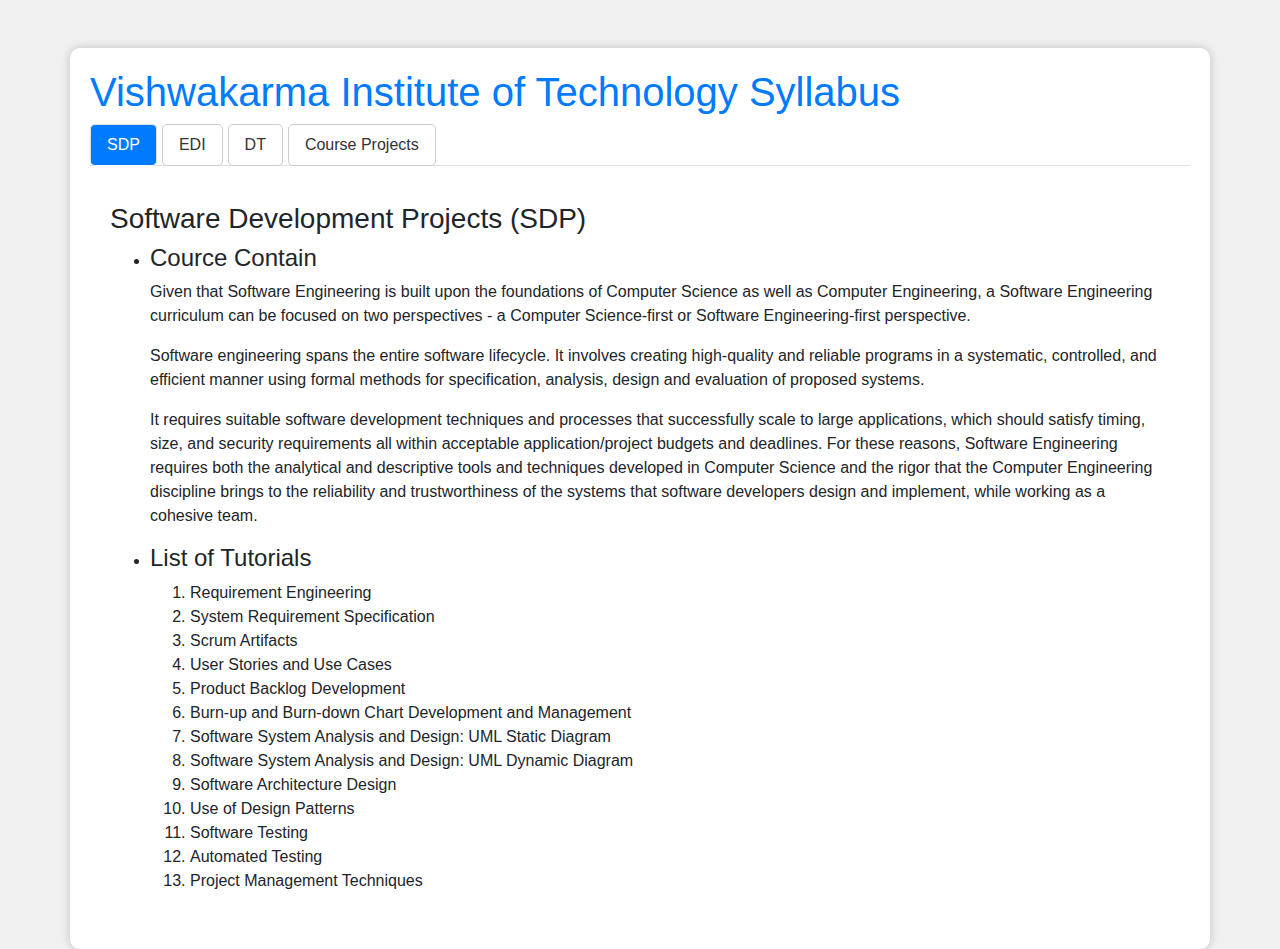
<file: 02_toggleable_subjectdetails/index.html>
<!DOCTYPE html>
<html lang="en">
<head>
    <meta charset="UTF-8">
    <meta name="viewport" content="width=device-width, initial-scale=1.0">
    <title>VIT</title>
    <!-- Include Bootstrap CSS and JavaScript -->
    <link rel="stylesheet" href="https://maxcdn.bootstrapcdn.com/bootstrap/4.5.2/css/bootstrap.min.css">
    <script src="https://code.jquery.com/jquery-3.5.1.slim.min.js"></script>
    <script src="https://cdn.jsdelivr.net/npm/@popperjs/core@2.5.3/dist/umd/popper.min.js"></script>
    <script src="https://maxcdn.bootstrapcdn.com/bootstrap/4.5.2/js/bootstrap.min.js"></script>

    <style>
        /* Body style */
        body {
            background-color: #f0f0f0;
        }

        /* Container style */
        .container {
            background-color: #fff;
            padding: 20px;
            border-radius: 10px;
            box-shadow: 0 0 10px rgba(0, 0, 0, 0.2);
        }

        /* Tab navigation style */
        .nav-tabs .nav-link {
            color: #333;
        }

        /* Active tab style */
        .nav-tabs .nav-link.active {
            background-color: #007bff;
            color: #fff;
        }

        /* Tab content style */
        .tab-content {
            padding: 20px;
        }
    </style>
    <style>
        /* Body style */
        body {
            background-color: #f0f0f0;
            font-family: Arial, sans-serif;
        }
    
        /* Container style */
        .container {
            background-color: #fff;
            padding: 20px;
            border-radius: 10px;
            box-shadow: 0 0 10px rgba(0, 0, 0, 0.2);
            margin-top: 20px;
        }
    
        /* Heading style */
        h1 {
            color: #007bff;
        }
    
        /* Tab navigation style */
        .nav-tabs .nav-link {
            color: #333;
            border: 1px solid #ccc;
            border-radius: 5px;
            margin-right: 5px;
        }
    
        /* Active tab style */
        .nav-tabs .nav-link.active {
            background-color: #007bff;
            color: #fff;
        }
    
        /* Tab content style */
        .tab-content {
            padding: 20px;
        }
    
        /* Table style */
        table {
            width: 100%;
            border-collapse: collapse;
            margin-top: 20px;
        }
    
        table, th, td {
            border: 1px solid #ccc;
        }
    
        th, td {
            padding: 8px;
            text-align: center;
        }
    
        th {
            background-color: #007bff;
            color: #fff;
        }
    </style>
    


</head>
<body>
    <div class="container mt-5">
        <h1>Vishwakarma Institute of Technology Syllabus</h1>
        

        <ul class="nav nav-tabs" id="projectTabs">
            <li class="nav-item">
                <a class="nav-link active" data-toggle="tab" href="#sdpTab">SDP</a>
            </li>
            <li class="nav-item">
                <a class="nav-link" data-toggle="tab" href="#ediTab">EDI</a>
            </li>
            <li class="nav-item">
                <a class="nav-link" data-toggle="tab" href="#dtTab">DT</a>
            </li>
            <li class="nav-item">
                <a class="nav-link" data-toggle="tab" href="#courseTab">Course Projects</a>
            </li>
        </ul>

        <!-- Tab Content -->
        <div class="tab-content mt-3">
            <!-- SDP Tab Content -->
            <div class="tab-pane fade show active" id="sdpTab">
                <h3>Software Development Projects (SDP)</h3>
                <ul><li>
                <h4>Cource Contain</h4>
                <p>Given that Software Engineering is built upon the foundations of Computer Science as well as 
                    Computer Engineering, a Software Engineering curriculum can be focused on two perspectives - a 
                    Computer Science-first or Software Engineering-first perspective.</p>
                <p>Software engineering spans the entire software lifecycle. It involves creating high-quality and 
                    reliable programs in a systematic, controlled, and efficient manner using formal methods for specification, 
                    analysis, design and evaluation of proposed systems.</p>
                <p>It requires suitable software development techniques and processes 
                    that successfully scale to large applications, which should satisfy timing, size, and security 
                    requirements all within acceptable application/project budgets and deadlines. For these reasons, 
                    Software Engineering requires both the analytical and descriptive tools and techniques developed in 
                    Computer Science and the rigor that the Computer Engineering discipline brings to the reliability and 
                    trustworthiness of the systems that software developers design and implement, while working as a 
                    cohesive team.
                </p></li>
                
                <li>
                <h4>List of Tutorials</h4>
                <ol>
                    <li>Requirement Engineering</li>
                    <li>System Requirement Specification</li>
                    <li>Scrum Artifacts</li>
                    <li>User Stories and Use Cases</li>
                    <li>Product Backlog Development</li>
                    <li>Burn-up and Burn-down Chart Development and Management</li>
                    <li>Software System Analysis and Design: UML Static Diagram</li>
                    <li>Software System Analysis and Design: UML Dynamic Diagram</li>
                    <li>Software Architecture Design</li>
                    <li>Use of Design Patterns</li>
                    <li>Software Testing</li>
                    <li>Automated Testing</li>
                    <li>Project Management Techniques</li>
                </ol></li>
                </ul>
                
            </div>

            <!-- EDI Tab Content -->
            <div class="tab-pane fade" id="ediTab">
                <h3>Engineering Design and Innovation (EDI)</h3>
              
                <ul><li>
                    <h4>Course Contain</h4>
                    <p> Project Centric Learning (PCL) is a powerful tool for students to work in areas 
                        of their choice and strengths. Along with course based projects, curriculum can be enriched with 
                        semester long Engineering Design and Development courses, in which students can solve socially 
                        relevant problems using various technologies from relevant disciplines.</p>
                     <p> The various socially relevant 
                         domains can be like Health care, Agriculture, Defense, Education, Smart City, Smart Energy and 
                         Swaccha Bharat Abhiyan. To gain the necessary skills to tackle such projects, students can select 
                         relevant online courses and acquire skills from numerous sources under guidance of faculty and 
                         enrich their knowledge in the project domain, thereby achieving project centric learning.</p>
                     <p>Modern world sustained and advanced through the successful completion of projects. In short, if students are 
                        prepared for success in life, we need to prepare them for a project-based world. It is a style of active 
                        learning and inquiry-based learning. Project centric learning will also redefine the role of teacher as 
                        mentor in the learning process.</p>
                    <p> The PCL model focuses the student on a big open-ended question, 
                        challenge, or problem to research and respond to and/or solve. It brings students not only to know, 
                        understand and remember rather it takes them to analyze, design and apply categories of Bloom's 
                        Taxonomy.</p>
                    </li>
                    <li><h4>Selection of project</h4>
                        <ul>
                            <li>Students must focus to initiate the task/idea. The idea inception and consideration shall be from the following areas as a real-world problem:</li>
                            <ul>
                                <li>Health Care</li>
                                <li>Agriculture</li>
                                <li>Defense</li>
                                <li>Education</li>
                                <li>Smart City</li>
                                <li>Smart Energy</li>
                                <li>Swaccha Bharat Abhiyan</li>
                                <li>Environment</li>
                                <li>Women Safety</li>
                            </ul>
                            <li>This is the sample list to start with. Faculty and students are free to include other areas which meet the society requirements at large.</li>
                            <li>The model begins with the identifying of a problem, often growing out of a question or “wondering”. This formulated problem then stands as the starting point for learning. Students design and analyze the problem/project within an articulated disciplinary subject frame/domain.</li>
                            <li>A problem can be theoretical, practical, social, technical, symbolic, cultural, and/or scientific and grows out of students’ wondering within different disciplines and professional environments. A chosen problem has to be exemplary. The problem may involve an interdisciplinary approach in both the analysis and solving phases.</li>
                            <li>By exemplarity, a problem needs to refer back to a particular practical, scientific, social and/or technical domain. The problem should stand as one specific example or manifestation of more general learning outcomes related to knowledge and/or modes of inquiry.</li>
                        </ul>
                        </li>
                </ul>

               
                
            </div>

            <!-- DT Tab Content -->
            <div class="tab-pane fade" id="dtTab">
                <h3>Design Thinking (DT)</h3>
               <ul>
                <li><h4>Section 1: Topics/Contents</h4>
                    <ul>
                        <li>What is research?</li>
                        <li>Importance of Paper Publication and Patents</li>
                        <li>Structure of Paper</li>
                        <li>Journal Publication</li>
                        <li>Publication in conference</li>
                        <li>Literature Review</li>
                        <li>Research Paper Writing</li>
                        <li>Journal Ratings and Evaluation</li>
                        <li>How to rate a Journal?</li>
                        <li>Intellectual property (IP)</li>
                        <li>Research Ethics</li>
                        <li>Entrepreneurship</li>
                    </ul></li>
                <li><h4>Section 2: Topics/Contents</h4>
                    <ul>
                        <li>Structure of The paper</li>
                        <li>Journal List (Top 50 Journals)</li>
                        <li>Selection of the journal</li>
                        <li>Use of various online journal selection tools</li>
                        <li>Plagiarism checking</li>
                        <li>Improving contents of the paper</li>
                        <li>Patent drafting</li>
                        <li>Patent search</li>
                        <li>Filing of patent</li>
                        <li>Writing answers to reviewer questions</li>
                        <li>Modification in manuscript</li>
                        <li>Checking of publication draft</li>
                    </ul></li>
               <li> <table border="1">
                <thead>
                    <tr>
                        <th>Program Outcomes</th>
                        <th>1</th>
                        <th>2</th>
                        <th>3</th>
                        <th>4</th>
                        <th>5</th>
                        <th>6</th>
                        <th>7</th>
                        <th>8</th>
                        <th>9</th>
                        <th>10</th>
                        <th>11</th>
                        <th>12</th>
                    </tr>
                </thead>
                <tbody>
                    <tr>
                        <td>CO 1</td>
                        <td>1</td>
                        <td>1</td>
                        <td>1</td>
                        <td>1</td>
                        <td>1</td>
                        <td>--</td>
                        <td>--</td>
                        <td>--</td>
                        <td>--</td>
                        <td>--</td>
                        <td>--</td>
                        <td>1</td>
                    </tr>
                    <tr>
                        <td>CO 2</td>
                        <td>1</td>
                        <td>1</td>
                        <td>1</td>
                        <td>1</td>
                        <td>1</td>
                        <td>--</td>
                        <td>--</td>
                        <td>--</td>
                        <td>--</td>
                        <td>--</td>
                        <td>--</td>
                        <td>1</td>
                    </tr>
                    <tr>
                        <td>CO 3</td>
                        <td>2</td>
                        <td>2</td>
                        <td>3</td>
                        <td>3</td>
                        <td>2</td>
                        <td>2</td>
                        <td>1</td>
                        <td>1</td>
                        <td>2</td>
                        <td>2</td>
                        <td>3</td>
                        <td>1</td>
                    </tr>
                    <tr>
                        <td>CO 4</td>
                        <td>1</td>
                        <td>1</td>
                        <td>3</td>
                        <td>3</td>
                        <td>1</td>
                        <td>2</td>
                        <td>1</td>
                        <td>3</td>
                        <td>2</td>
                        <td>2</td>
                        <td>1</td>
                        <td>1</td>
                    </tr>
                    <!-- Add more rows for other program outcomes -->
                </tbody>
            </table></li>
                </ul> 

               
            </div>

            <!-- Course Projects Tab Content -->
            <div class="tab-pane fade" id="courseTab">
                <h3>Course Projects</h3>
                <ul><li>
                    <h4>List of Course Project Areas</h4>
                <ol>
                    <li>Develop a responsive web application for Student Grievance System</li>
                    <li>Develop a responsive web application for Workflow Management System for MNC</li>
                    <li>Develop a responsive Gaming Website</li>
                    <li>Develop a responsive web application to help farmers solve their farming problems</li>
                    <li>Develop a responsive web application for GST Billing Software for Small Business</li>
                    <li>Develop a responsive web application for online Crime Reporting System using PHP</li>
                    <li>Develop a responsive web application for online College Voting System</li>
                    <li>Develop a responsive web application for online Loan Processing System for Farmers</li>
                    <li>Develop a responsive web application for restaurant food order management</li>
                    <li>Develop a responsive web application for an e-book shop</li>
                    <li>Develop a responsive web application for an online music store</li>
                    <li>Develop a responsive web application for guest visiting management to your society</li>
                    <li>Develop a responsive web application for a web search engine</li>
                </ol>
                </li></ul>
            </div>
        </div>
    </div>

    <!-- jQuery Functionality -->
    <script>
        $(document).ready(function () {
            $('#projectTabs a').click(function (e) {
                e.preventDefault();
                $(this).tab('show');
            });
        });
    </script>
</body>
</html>
</file>
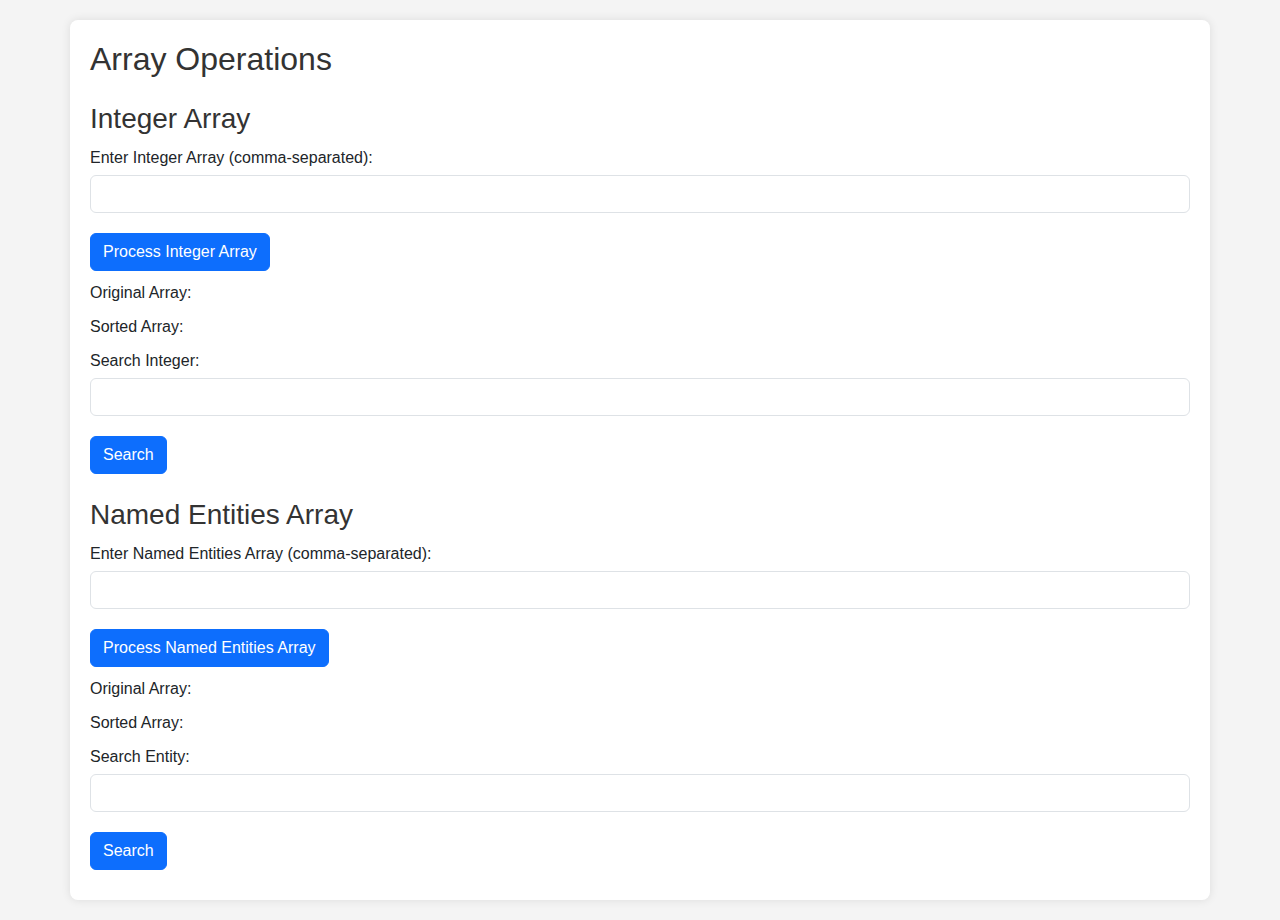
<file: 03_sorting an array/index.html>
<!DOCTYPE html>
<html lang="en">
<head>
    <meta charset="UTF-8">
    <meta name="viewport" content="width=device-width, initial-scale=1.0">
    <title>Array Operations</title>

    <!-- Bootstrap CSS -->
    <link href="https://cdn.jsdelivr.net/npm/bootstrap@5.3.0/dist/css/bootstrap.min.css" rel="stylesheet">

    <style>
        body {
            font-family: Arial, sans-serif;
            margin: 20px;
            background-color: #f4f4f4;
        }

        .container {
            margin-top: 20px;
            background-color: #fff;
            padding: 20px;
            border-radius: 8px;
            box-shadow: 0 0 10px rgba(0, 0, 0, 0.1);
        }

        h2, h3 {
            color: #333;
        }

        button {
            margin-top: 10px;
        }

        p {
            margin: 10px 0;
        }

        input, span {
            margin: 5px 0;
        }

        #integerSearchResult, #entitySearchResult {
            font-weight: bold;
        }
    </style>
</head>
<body>

<div class="container">
    <h2 class="mb-4">Array Operations</h2>

    <!-- Integer Array Section -->
    <div>
        <h3>Integer Array</h3>
        <p>Enter Integer Array (comma-separated): <input type="text" id="userIntegerArray" class="form-control"></p>
        <button class="btn btn-primary" onclick="processIntegerArray()">Process Integer Array</button>
        <p>Original Array: <span id="integerArray"></span></p>
        <p>Sorted Array: <span id="sortedIntegerArray"></span></p>
        <p>Search Integer: <input type="number" id="searchInteger" class="form-control"></p>
        <button class="btn btn-primary" onclick="searchInteger()">Search</button>
        <p id="integerSearchResult"></p>
    </div>

    <!-- Named Entities Array Section -->
    <div class="mt-4">
        <h3>Named Entities Array</h3>
        <p>Enter Named Entities Array (comma-separated): <input type="text" id="userNamedEntitiesArray" class="form-control"></p>
        <button class="btn btn-primary" onclick="processNamedEntitiesArray()">Process Named Entities Array</button>
        <p>Original Array: <span id="namedEntitiesArray"></span></p>
        <p>Sorted Array: <span id="sortedNamedEntitiesArray"></span></p>
        <p>Search Entity: <input type="text" id="searchEntity" class="form-control"></p>
        <button class="btn btn-primary" onclick="searchEntity()">Search</button>
        <p id="entitySearchResult"></p>
    </div>
</div>

<script src="https://code.jquery.com/jquery-3.6.4.min.js"></script>
<script src="https://cdn.jsdelivr.net/npm/@popperjs/core@2.11.6/dist/umd/popper.min.js"></script>
<script src="https://cdn.jsdelivr.net/npm/bootstrap@5.3.0/dist/js/bootstrap.min.js"></script>

<script>
    let integerArray = [];
    let sortedIntegerArray = [];
    let namedEntitiesArray = [];
    let sortedNamedEntitiesArray = [];

    function processIntegerArray() {
        const userIntegerInput = document.getElementById("userIntegerArray").value.trim();
        integerArray = userIntegerInput.split(',').map(Number);
        document.getElementById("integerArray").innerText = integerArray.join(', ');

        sortedIntegerArray = [...integerArray].sort((a, b) => a - b);
        document.getElementById("sortedIntegerArray").innerText = sortedIntegerArray.join(', ');
    }

    function searchInteger() {
        const searchValue = parseInt(document.getElementById("searchInteger").value);
        if (!isNaN(searchValue)) {
            const foundIndex = sortedIntegerArray.indexOf(searchValue);
            if (foundIndex !== -1) {
                document.getElementById("integerSearchResult").innerText = `Integer ${searchValue} found at index ${foundIndex + 1}`;
            } else {
                document.getElementById("integerSearchResult").innerText = `Integer ${searchValue} not found in the array`;
            }
        } else {
            document.getElementById("integerSearchResult").innerText = "Please enter a valid integer";
        }
    }

    function processNamedEntitiesArray() {
        const userEntitiesInput = document.getElementById("userNamedEntitiesArray").value.trim();
        namedEntitiesArray = userEntitiesInput.split(',').map(entity => entity.trim());
        document.getElementById("namedEntitiesArray").innerText = namedEntitiesArray.join(', ');

        sortedNamedEntitiesArray = [...namedEntitiesArray].sort();
        document.getElementById("sortedNamedEntitiesArray").innerText = sortedNamedEntitiesArray.join(', ');
    }

    function searchEntity() {
        const searchValue = document.getElementById("searchEntity").value.trim();
        if (searchValue !== "") {
            const foundIndexInSortedArray = sortedNamedEntitiesArray.indexOf(searchValue);

            if (foundIndexInSortedArray !== -1) {
                // Add 1 to the index to make it 1-based
                const adjustedIndex = foundIndexInSortedArray + 1;
                document.getElementById("entitySearchResult").innerText = `Entity "${searchValue}" found at index ${adjustedIndex}`;
            } else {
                document.getElementById("entitySearchResult").innerText = `Entity "${searchValue}" not found in the array`;
            }
        } else {
            document.getElementById("entitySearchResult").innerText = "Please enter a valid entity";
        }
    }
</script>

</body>
</html>
</file>
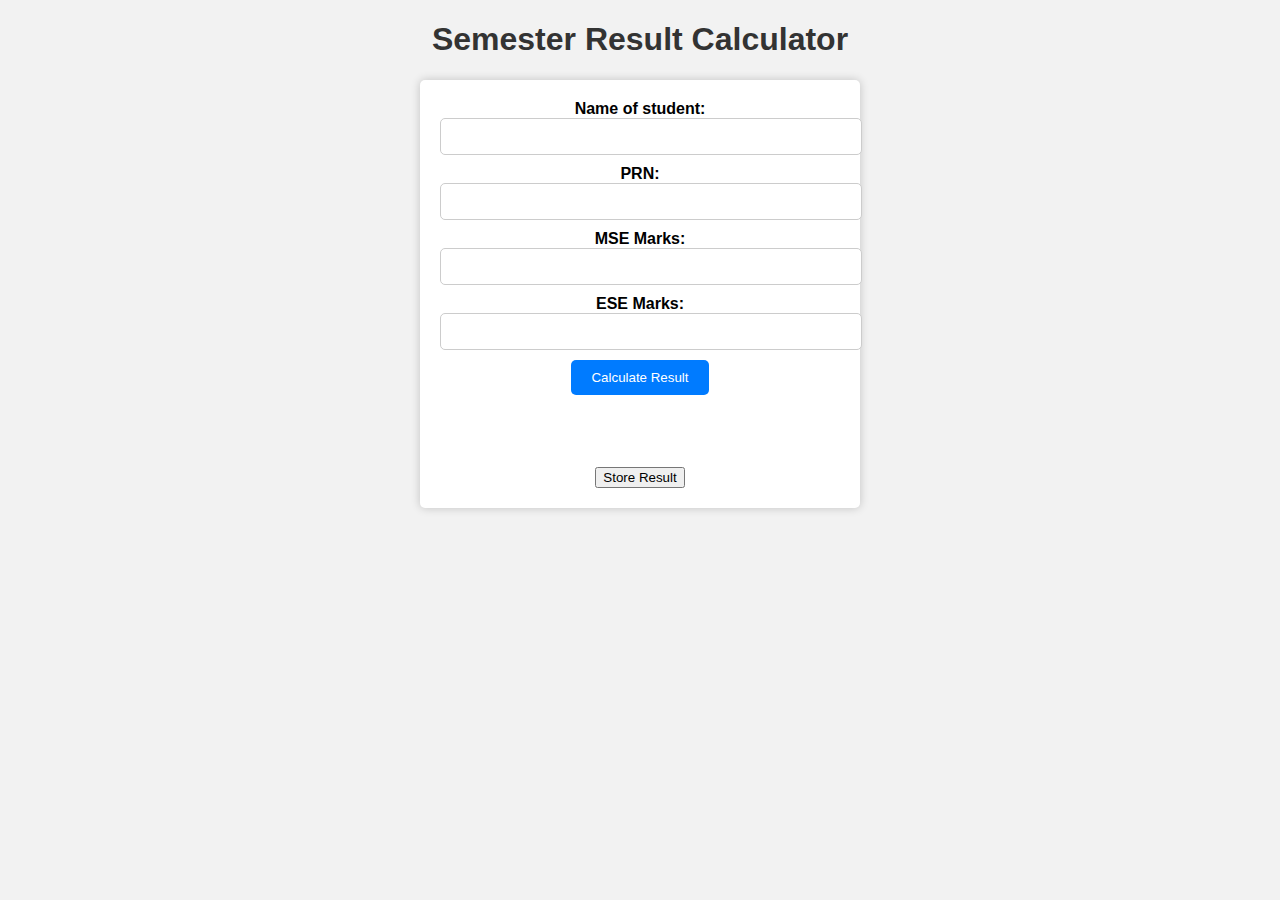
<file: 08_SEM_Result_JS_MYSQL_new/index.html>
<!DOCTYPE html>
<html lang="en">
<head>
    <meta charset="UTF-8">
    <meta name="viewport" content="width=device-width, initial-scale=1.0">
    <title>Semester Result</title>
    <style>
        body {
            font-family: Arial, sans-serif;
            background-color: #f2f2f2;
            margin: 0;
            padding: 0;
            text-align: center;
        }

        h1 {
            color: #333;
        }

        #result-form {
            max-width: 400px;
            margin: 20px auto;
            background-color: #fff;
            padding: 20px;
            border-radius: 5px;
            box-shadow: 0 0 10px rgba(0, 0, 0, 0.2);
        }

        label {
            font-weight: bold;
        }

        input[type="text"],
        input[type="number"] {
            width: 100%;
            padding: 10px;
            margin-bottom: 10px;
            border: 1px solid #ccc;
            border-radius: 5px;
        }

        #calculate-button {
            background-color: #007bff;
            color: #fff;
            border: none;
            border-radius: 5px;
            padding: 10px 20px;
            cursor: pointer;
        }

        #calculate-button:hover {
            background-color: #0056b3;
        }

        #result {
            margin-top: 20px;
            font-weight: bold;
        }
    </style>
</head>
<body>
    <h1>Semester Result Calculator</h1>
    <form id="result-form" action="result.php" method="post">
        <label for="student_name">Name of student:</label>
        <input type="text" id="student_name" name="student_name">
        <br>
        <label for="student_id">PRN:</label>
        <input type="text" id="student_id" name="student_id">
        <br>
        <label for="mse_marks">MSE Marks:</label>
        <input type="number" id="mse-marks" name="mse_marks">
        <br>
        <label for="ese_marks">ESE Marks:</label>
        <input type="number" id="ese-marks" name="ese_marks">
        <br>
        <button type="button" id="calculate-button" >Calculate Result</button>
        <br>
        <br>
        <br>
        <br>
        <br>
        <button type="submit" id="c" name="c">Store Result</button>
    </form>
    <div id="result"></div>
    <script src="result.js"></script>
</body>
</html>
</file>
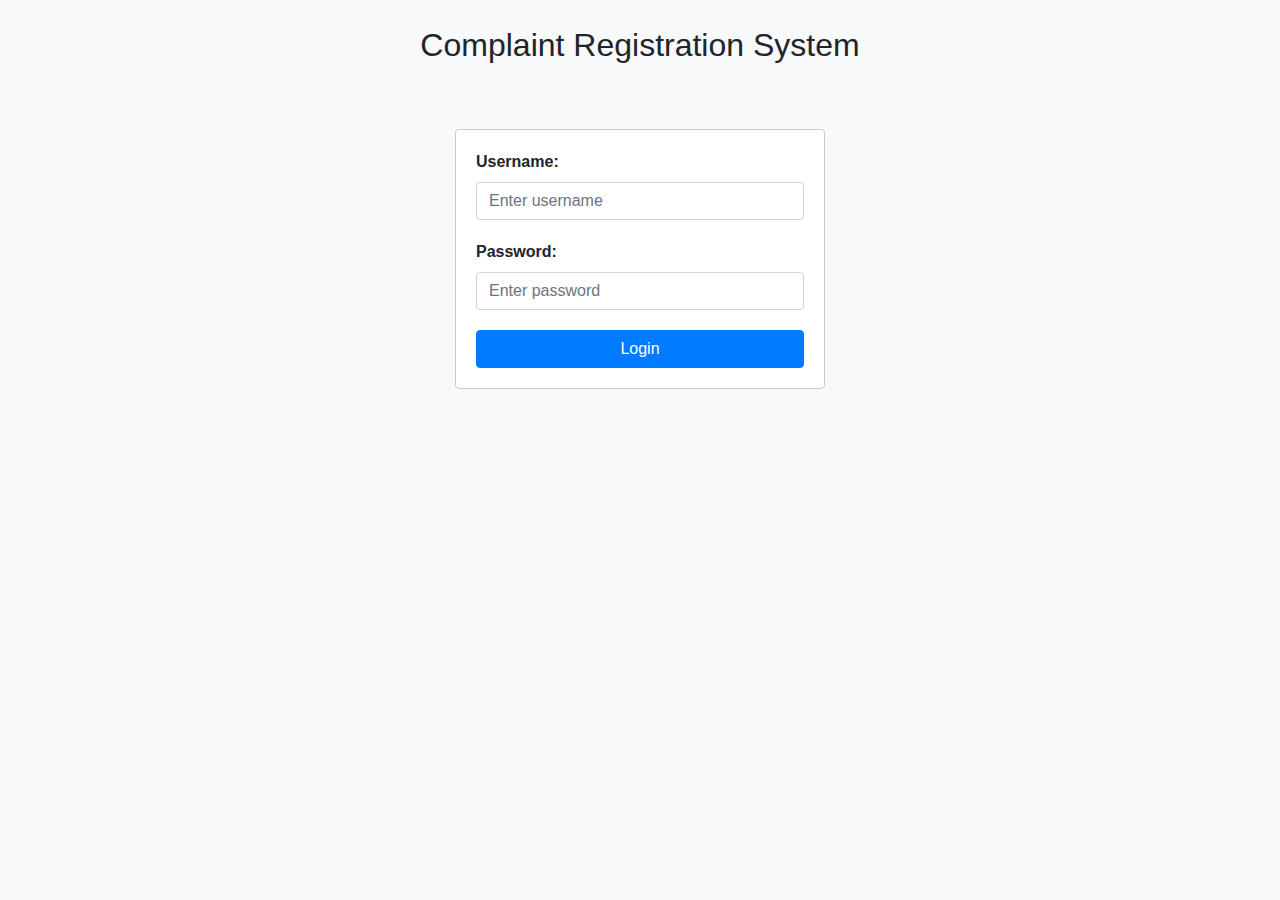
<file: 20_Complaint_PHP_SQL/index.html>
<!DOCTYPE html>
<html lang="en">
<head>
  <meta charset="UTF-8">
  <meta name="viewport" content="width=device-width, initial-scale=1.0">
  <title>Login Page</title>
  <link rel="stylesheet" href="https://stackpath.bootstrapcdn.com/bootstrap/4.5.2/css/bootstrap.min.css">
  <style>
    body {
      background-color: #f8f9fa;
    }
    h2{
        margin-top: 2%;
    }
    .login-container {
      max-width: 400px;
      margin: auto;
      margin-top: 5%;
    }

    .card {
      border: 1px solid #ccc;
    }

    .card-header {
      background-color: #007bff;
      color: #fff;
      text-align: center;
    }

    .card-body {
      padding: 20px;
    }

    .form-group {
      margin-bottom: 20px;
    }

    .form-group label {
      font-weight: bold;
    }

    .admin-login {
      display: none;
    }
  </style>
</head>
<body>
    <center><h2>Complaint Registration System</h2></center>
  <div class="container">
    <div class="row">
      <div class="col-md-12 login-container">
        <div class="card">
          <div class="card-body" id="userLogin">
            <form method="post" action="login.php">
              <div class="form-group">
                <label for="username">Username:</label>
                <input type="text" class="form-control" id="username" name = "username" placeholder="Enter username">
              </div>
              <div class="form-group">
                <label for="password">Password:</label>
                <input type="password" class="form-control" id="password" name="password" placeholder="Enter password">
              </div>
              <input type="submit" name="login" value="Login" class="btn btn-primary btn-block">
            </form>
          </div>
        </div>
      </div>
    </div>
  </div>

  <script src="https://code.jquery.com/jquery-3.5.1.slim.min.js"></script>
  <script src="https://cdn.jsdelivr.net/npm/@popperjs/core@2.10.2/dist/umd/popper.min.js"></script>
  <script src="https://stackpath.bootstrapcdn.com/bootstrap/4.5.2/js/bootstrap.min.js"></script>
</body>
</html>
</file>
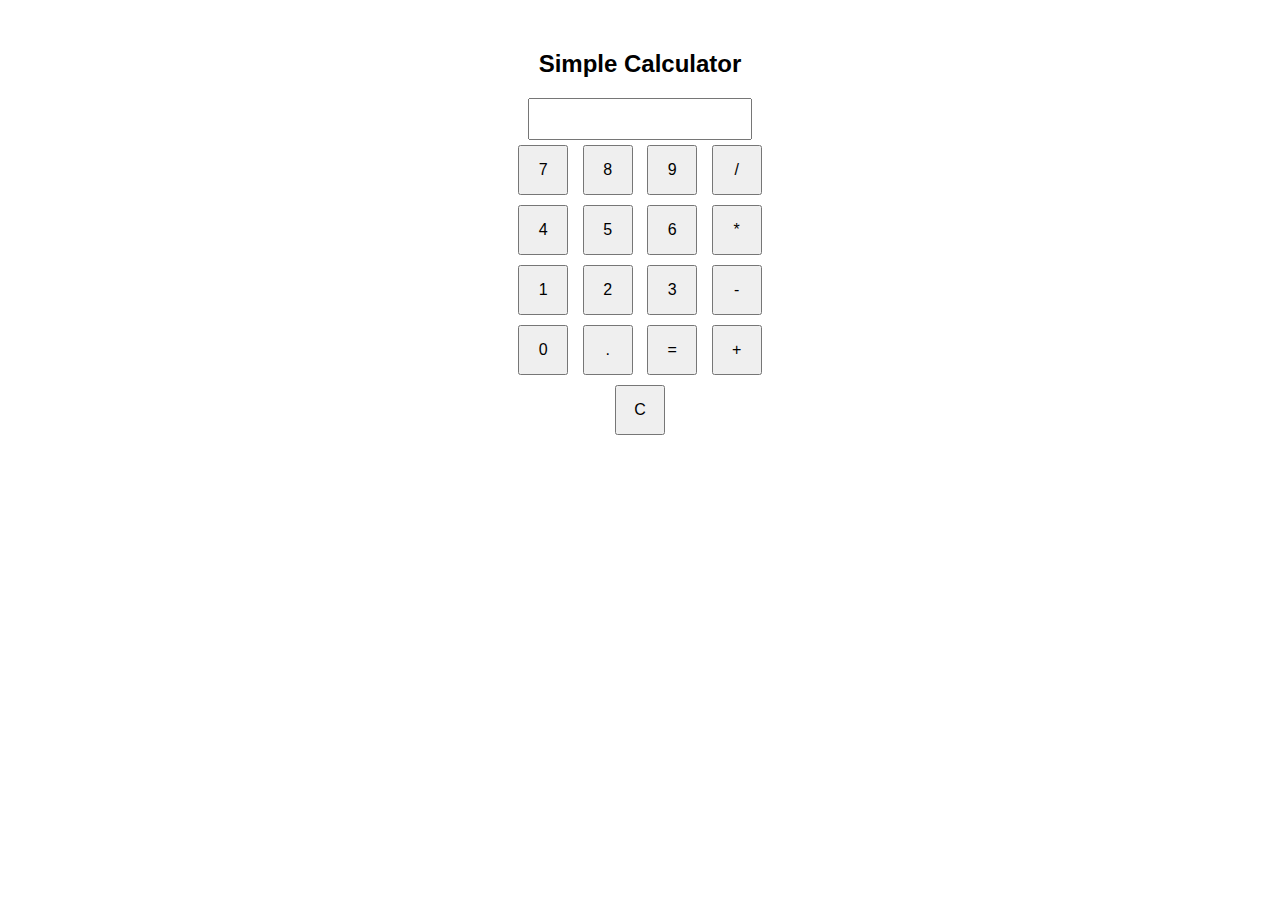
<file: 22_calculator/index.html>
<!DOCTYPE html>
<html lang="en">

<head>
    <meta charset="UTF-8">
    <meta name="viewport" content="width=device-width, initial-scale=1.0">
    <title>Simple Calculator</title>
    <style>
        body {
            font-family: Arial, sans-serif;
            text-align: center;
            margin: 50px;
        }

        input[type="text"] {
            width: 200px;
            padding: 10px;
            font-size: 16px;
        }

        input[type="button"] {
            width: 50px;
            height: 50px;
            font-size: 16px;
            margin: 5px;
        }
    </style>
</head>

<body>
    <h2>Simple Calculator</h2>
    <form name="calculatorForm">
        <input type="text" id="result" name="result" readonly>

        <br>

        <input type="button" value="7" onclick="appendToResult('7')">
        <input type="button" value="8" onclick="appendToResult('8')">
        <input type="button" value="9" onclick="appendToResult('9')">
        <input type="button" value="/" onclick="appendToResult('/')">

        <br>

        <input type="button" value="4" onclick="appendToResult('4')">
        <input type="button" value="5" onclick="appendToResult('5')">
        <input type="button" value="6" onclick="appendToResult('6')">
        <input type="button" value="*" onclick="appendToResult('*')">

        <br>

        <input type="button" value="1" onclick="appendToResult('1')">
        <input type="button" value="2" onclick="appendToResult('2')">
        <input type="button" value="3" onclick="appendToResult('3')">
        <input type="button" value="-" onclick="appendToResult('-')">

        <br>

        <input type="button" value="0" onclick="appendToResult('0')">
        <input type="button" value="." onclick="appendToResult('.')">
        <input type="button" value="=" onclick="calculateResult()">
        <input type="button" value="+" onclick="appendToResult('+')">

        <br>

        <input type="button" value="C" onclick="clearResult()">
    </form>

    <script>
        function appendToResult(value) {
            document.calculatorForm.result.value += value;
        }

        function calculateResult() {
            try {
                document.calculatorForm.result.value = eval(document.calculatorForm.result.value);
            } catch (error) {
                document.calculatorForm.result.value = "Error";
            }
        }

        function clearResult() {
            document.calculatorForm.result.value = "";
        }
    </script>
</body>

</html>
</file>
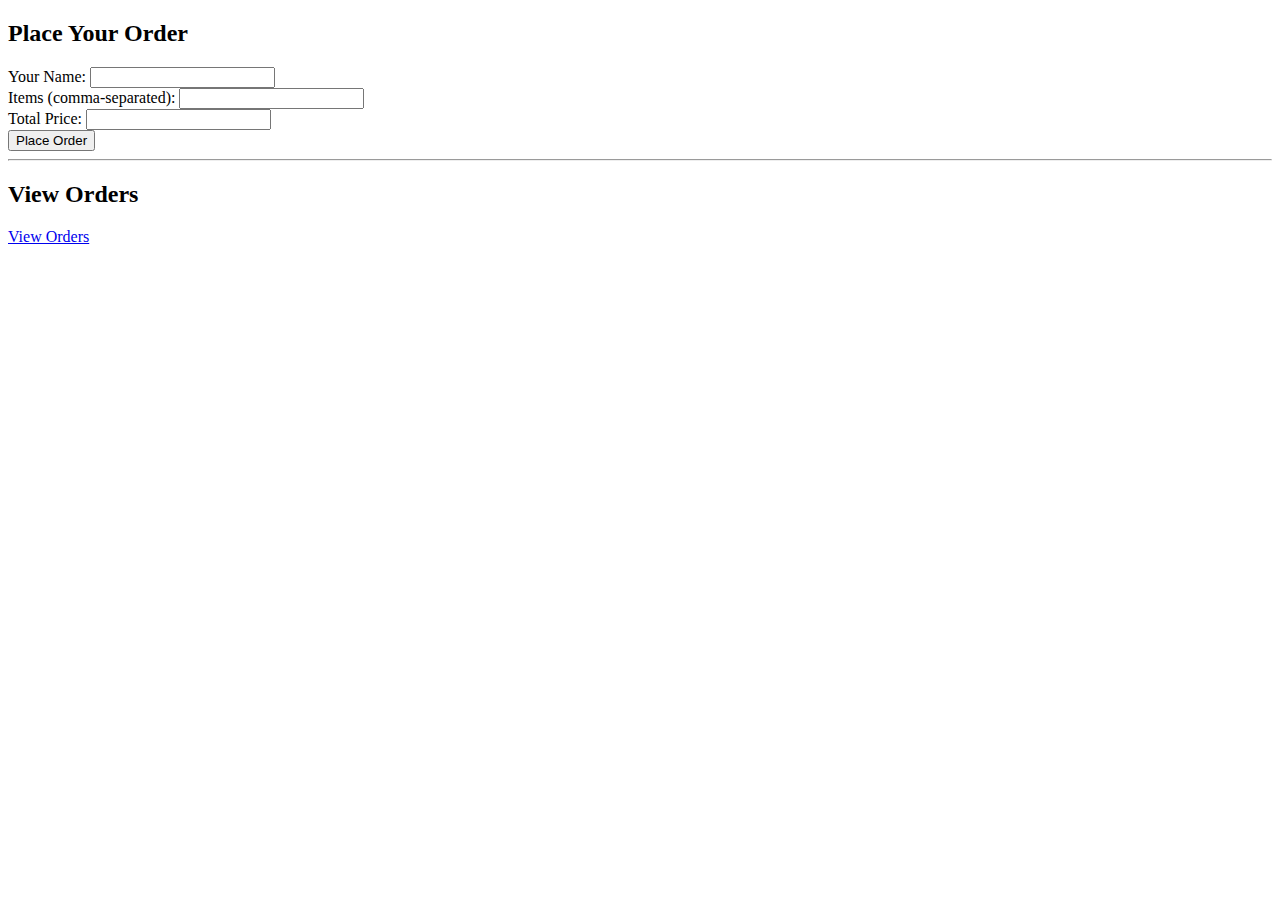
<file: 25_restaurant_management_php_new/index.html>
<!DOCTYPE html>
<html lang="en">
<head>
    <meta charset="UTF-8">
    <meta name="viewport" content="width=device-width, initial-scale=1.0">
    <title>Restaurant Order System</title>
</head>
<body>
    <h2>Place Your Order</h2>
    <form action="process_order.php" method="post">
        <label for="customer_name">Your Name:</label>
        <input type="text" name="customer_name" required>
        <br>
        
        <label for="items">Items (comma-separated):</label>
        <input type="text" name="items" required>
        <br>
        
        <label for="total_price">Total Price:</label>
        <input type="text" name="total_price" required>
        <br>
        
        <button type="submit">Place Order</button>
    </form>

    <hr>

    <h2>View Orders</h2>
    <a href="view_orders.php" target="_blank">View Orders</a>
</body>
</html>
</file>
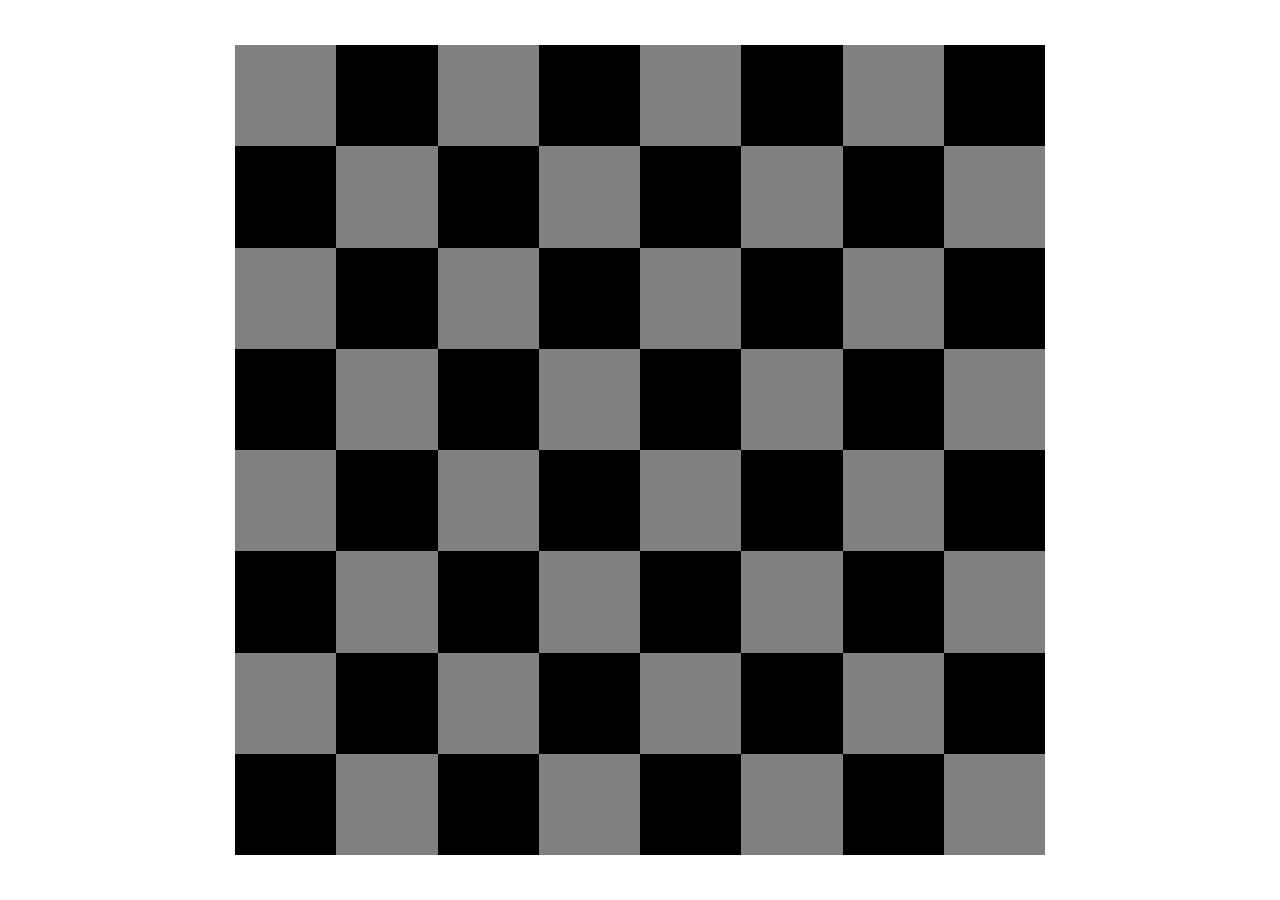
<file: 26_chessboard/index.html>
<!DOCTYPE html>
<html lang="en">
<head>
  <meta charset="UTF-8">
  <meta name="viewport" content="width=device-width, initial-scale=1.0">
  <title>Chessboard</title>
  <style>
    body {
      display: flex;
      justify-content: center;
      align-items: center;
      height: 100vh;
      margin: 0;
    }

    .chessboard {
      display: grid;
      grid-template-columns: repeat(8, 1fr);
      width: 90vmin; /* Adjust as needed */
      height: 90vmin; /* Adjust as needed */
    }

    .square {
      width: 100%;
      padding-bottom: 100%; /* Maintain a square aspect ratio */
      position: relative;
    }

    .even {
      background-color: grey;
    }

    .odd {
      background-color: black;
    }
  </style>
</head>
<body>

<div class="chessboard" id="chessboard"></div>

<script>
  document.addEventListener('DOMContentLoaded', function() {
    const chessboard = document.getElementById('chessboard');
    let isEven = true;

    for (let row = 1; row <= 8; row++) {
      for (let col = 1; col <= 8; col++) {
        const square = document.createElement('div');
        square.className = `square ${isEven ? 'even' : 'odd'}`;
        chessboard.appendChild(square);
        isEven = !isEven;
      }
      isEven = !isEven; // Switch row starting color for the next row
    }
  });
</script>

</body>
</html>
</file>
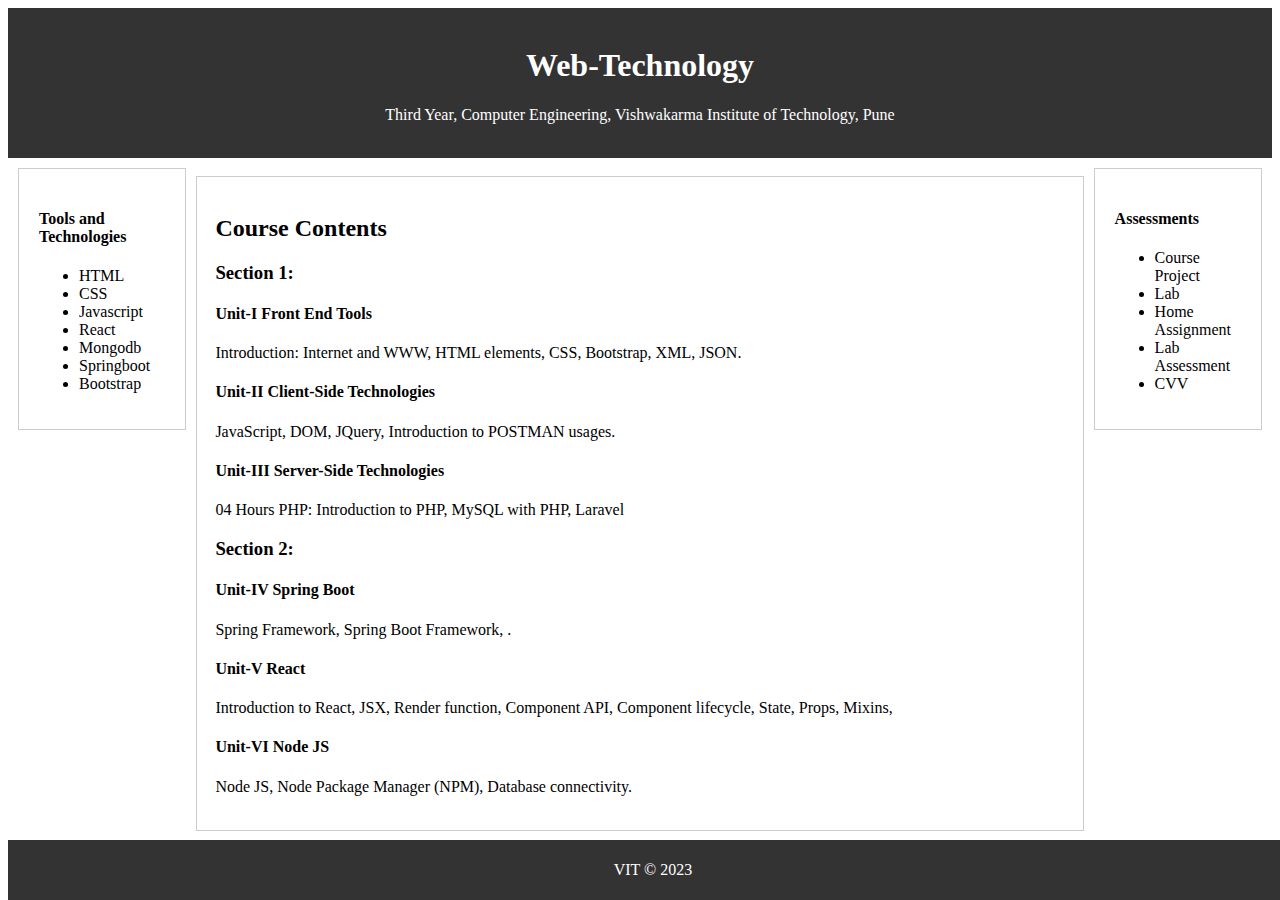
<file: 27_html_page_layout/index.html>
<!DOCTYPE html>
<html lang="en">
<head>
  <meta charset="UTF-8">
  <title>Page Layout</title>
  <link rel="stylesheet" href="index.css">
</head>
<body>
<header>
    <h1>Web-Technology</h1>
    <p>Third Year, Computer Engineering, Vishwakarma Institute of Technology, Pune</p>
  </header>


  <div class="info-bar left">
    <h4>Tools and Technologies</h4>
    <ul>
        <li>HTML</li>
        <li>CSS</li>
        <li>Javascript</li>
        <li>React</li>
        <li>Mongodb</li>
        <li>Springboot</li>
        <li>Bootstrap</li>
    </ul>
    
  </div>

  <div class="info-bar right">
    
    <h4>Assessments</h4>
    <ul>
        <li>Course Project</li>
        <li>Lab</li>
        <li>Home Assignment</li>
        <li>Lab Assessment</li>
        <li>CVV</li>
        
    </ul>
  </div>

  <main class="main-section">
    <div class="main-container"></div>
    <h2>Course Contents</h4>
    <h3>Section 1:</h3>
    <p> 
        <h4>Unit-I Front End Tools</h4>                                                                                          
       Introduction: Internet and WWW, HTML elements, CSS, Bootstrap, XML, JSON. 
    </p>
      
        
      <p>
        <h4>Unit-II Client-Side Technologies</h4>          
        JavaScript, DOM, JQuery, Introduction to POSTMAN usages. 
    </p>  
        
       <p>
        <h4>Unit-III Server-Side Technologies </h4>                                                                      04 Hours 
        PHP: Introduction to PHP, MySQL with PHP, Laravel     </p>
        
        <h3>Section 2:</h4>
     
        <h4>Unit-IV Spring Boot</h4>
       <p>                 
       Spring Framework, Spring Boot Framework, . 
    </p>
        
       <h4>Unit-V React</h4>
       <p>
        Introduction to React, JSX, Render function, Component API, Component 
       lifecycle, State, Props, Mixins,
       </p>                  
       
       <h4>Unit-VI Node JS</h4>
                       
       <p>Node JS, Node Package Manager (NPM), 
        Database connectivity.
    </p>
</div>
  </main>

  <footer>
    <p>VIT &copy; 2023</p>
  </footer>
</body>
</html>
</file>
<file: 27_html_page_layout/index.css>
/* styles.css */
/* Styles for navbar */
/* .navbar {
    background-color: #333;
    color: white;
    text-align: center;
    padding: 20px;
  } */
  
  /* Styles for info-bars */

  header {
    background-color: #333;
    color: white;
    text-align: center;
    padding: 18px;
  }
  
  .info-bar {
    padding: 20px;
    border: 1px solid #ccc;
    margin: 10px;
    
  }
  
  .left {
    float: left;
    width: 10%;
  }
  
  .right {
    float: right;
    width: 10%;
  }
  
  footer {
    background-color: #333;
    color: white;
    text-align: center;
    padding: 5px;
    position: fixed;
    bottom: 0;
    width: 100%;
  }

  main {
    margin: 18px;
    padding: 18px;
    border: 1px solid #ccc;
    overflow: hidden; /* Clear floats */
  }
  /* Rest of the existing styles remain unchanged */
</file>
